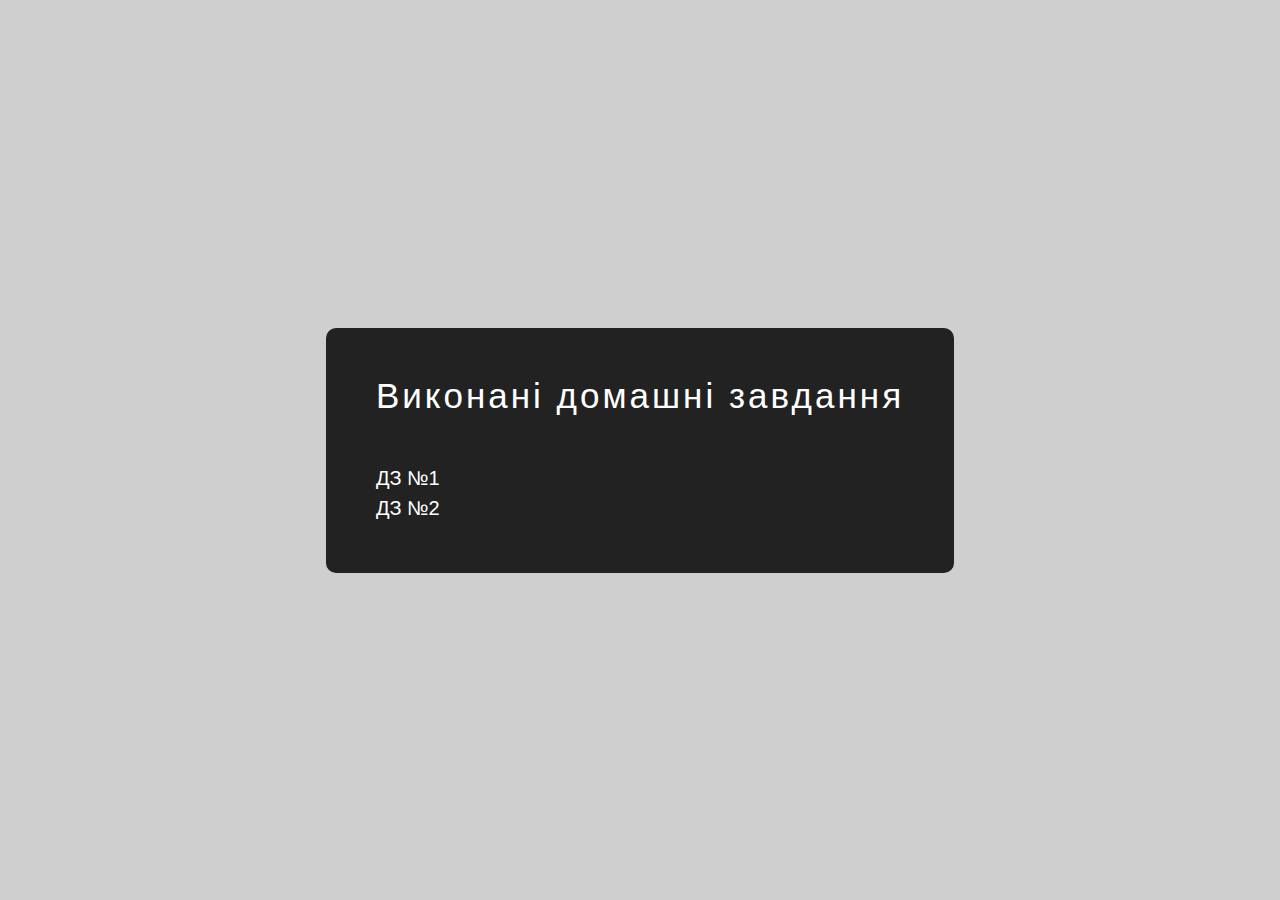
<file: index.html>
<!DOCTYPE html>
<html lang="en">

<head>
	<meta charset="UTF-8">
	<meta http-equiv="X-UA-Compatible" content="IE=edge">
	<meta name="viewport" content="width=device-width, initial-scale=1.0">
	<link rel="stylesheet" href="css/style.css">
	<title>JS_2023</title>
</head>

<body>
	<div class="wrapper">
		<header class="header"></header>

		<main class="page">
			<div class="page__container">
				<div class="page__body">
					<h1 class="page__title">Виконані домашні завдання</h1>
					<nav class="page__menu menu">
						<ul class="menu__list">
							<li class="menu__item">
								<a class="menu__link" href="Lesson-1/index.html">ДЗ №1</a>
							</li>
							<li class="menu__item">
								<a class="menu__link" href="Lesson-2/index.html">ДЗ №2</a>
							</li>


						</ul>
					</nav>

				</div>
			</div>
		</main>

		<footer class="footer"></footer>
	</div>



</body>

</html>
</file>
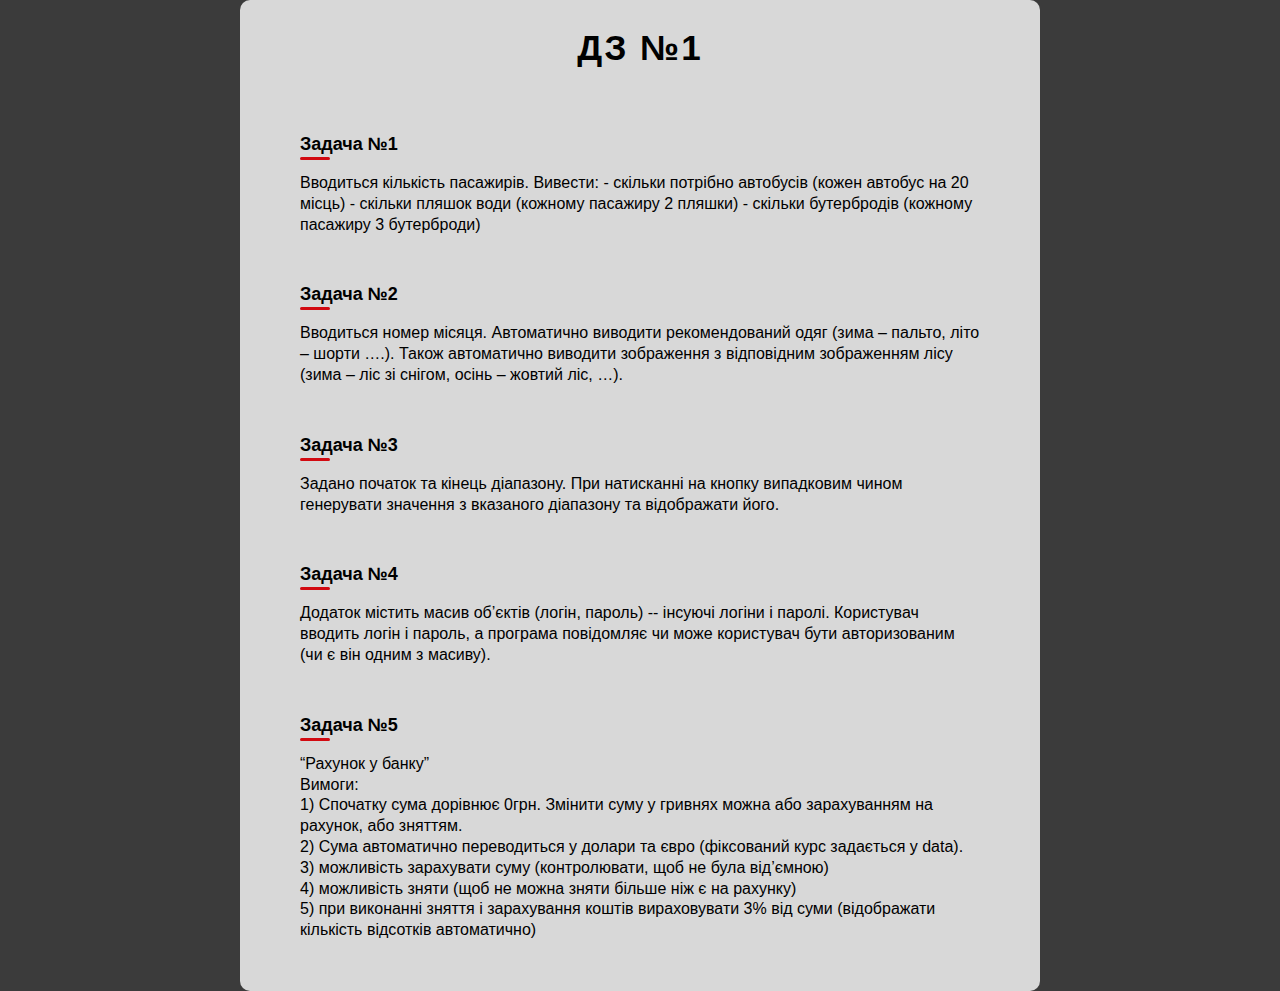
<file: Lesson-1/index.html>
<!DOCTYPE html>
<html lang="en">

<head>
	<meta charset="UTF-8">
	<meta http-equiv="X-UA-Compatible" content="IE=edge">
	<meta name="viewport" content="width=device-width, initial-scale=1.0">
	<link rel="stylesheet" href="css/style.css">
	<title>Homework_1</title>
</head>

<body>
	<div class="wrapper">
		<header class="header"></header>

		<main class="page">
			<div class="page__container">
				<div class="page__body">
					<h1 class="page__title">ДЗ №1</h1>
					<nav class="page__menu menu">
						<ul class="menu__list">

							<li class="menu__item">
								<a class="menu__link" href="tasks/task1.html">
									<h3 class="menu__title">
										Задача №1
									</h3>
									<p class="menu__text">
										Вводиться кількість пасажирів. Вивести:
										- скільки потрібно автобусів (кожен автобус на 20 місць)
										- скільки пляшок води (кожному пасажиру 2 пляшки)
										- скільки бутербродів (кожному пасажиру 3 бутерброди)
									</p>
								</a>
							</li>
							<li class="menu__item">
								<a class="menu__link" href="tasks/task2.html">
									<h3 class="menu__title">
										Задача №2
									</h3>
									<p class="menu__text">
										Вводиться номер місяця. Автоматично виводити рекомендований одяг (зима – пальто, літо – шорти
										….). Також автоматично
										виводити зображення з відповідним зображенням лісу (зима – ліс зі снігом, осінь – жовтий ліс,
										…).
									</p>
								</a>
							</li>
							<li class="menu__item">
								<a class="menu__link" href="tasks/task3.html">
									<h3 class="menu__title">
										Задача №3
									</h3>
	
									<p class="menu__text">
										Задано початок та кінець діапазону. При натисканні на кнопку випадковим чином генерувати
										значення з вказаного діапазону
										та відображати його.
									</p>
								</a>
							</li>
							<li class="menu__item">
								<a class="menu__link" href="tasks/task4.html">
									<h3 class="menu__title">
										Задача №4
									</h3>
	
									<p class="menu__text">
										Додаток містить масив об’єктів (логін, пароль) -- інсуючі логіни і паролі. Користувач вводить
										логін і пароль, а програма
										повідомляє чи може користувач бути авторизованим (чи є він одним з масиву).
									</p>
								</a>
							</li>
							<li class="menu__item">
								<a class="menu__link" href="tasks/task5.html">
									<h3 class="menu__title">
										Задача №5
									</h3>
	
									<p class="menu__text">
										“Рахунок у банку” <br>
										Вимоги: <br>
										1) Спочатку сума дорівнює 0грн. Змінити суму у гривнях можна або зарахуванням на рахунок, або
										зняттям. <br>
										2) Сума автоматично переводиться у долари та євро (фіксований курс задається у data). <br>
										3) можливість зарахувати суму (контролювати, щоб не була від’ємною) <br>
										4) можливість зняти (щоб не можна зняти більше ніж є на рахунку) <br>
										5) при виконанні зняття і зарахування коштів вираховувати 3% від суми (відображати кількість
										відсотків автоматично)
									</p>
								</a>
							</li>





						</ul>
					</nav>

				</div>
			</div>
		</main>

		<footer class="footer"></footer>
	</div>



</body>

</html>
</file>
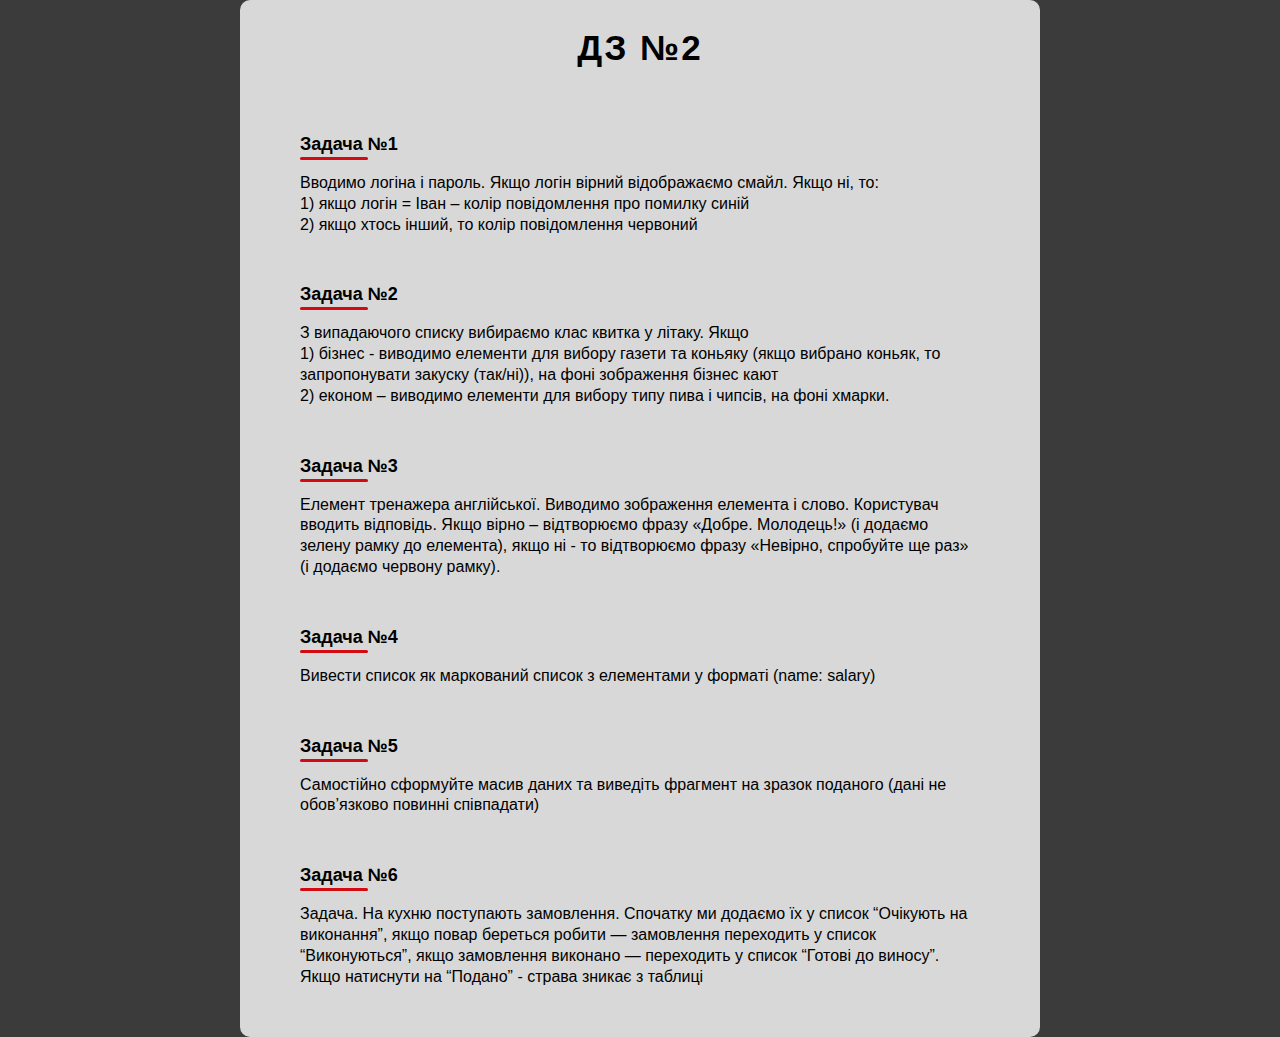
<file: Lesson-2/index.html>
<!DOCTYPE html>
<html lang="en">

<head>
	<meta charset="UTF-8">
	<meta http-equiv="X-UA-Compatible" content="IE=edge">
	<meta name="viewport" content="width=device-width, initial-scale=1.0">
	<link rel="stylesheet" href="css/style.css">
	<title>Homework_2</title>
</head>

<body>
	<div class="wrapper">
		<header class="header"></header>

		<main class="page">
			<div class="page__container">
				<div class="page__body">
					<h1 class="page__title">ДЗ №2</h1>
					<nav class="page__menu menu">
						<ul class="menu__list">

							<li class="menu__item">
								<a class="menu__link" href="tasks/task1.html">
									<h3 class="menu__title">
										Задача №1
									</h3>

									<p class="menu__text">
										Вводимо логіна і пароль. Якщо логін вірний відображаємо смайл. Якщо ні, то: <br>
										1) якщо логін = Іван – колір повідомлення про помилку синій <br>
										2) якщо хтось інший, то колір повідомлення червоний

									</p>
								</a>
							</li>
							<li class="menu__item">
								<a class="menu__link" href="tasks/task2.html">
									<h3 class="menu__title">
										Задача №2
									</h3>

									<p class="menu__text">
										З випадаючого списку вибираємо клас квитка у літаку. Якщо <br>
										1) бізнес - виводимо елементи для вибору газети та коньяку (якщо вибрано коньяк, то
										запропонувати закуску
										(так/ні)), на
										фоні зображення бізнес кают <br>
										2) економ – виводимо елементи для вибору типу пива і чипсів, на фоні хмарки.
									</p>
								</a>
							</li>
							<li class="menu__item">
								<a class="menu__link" href="tasks/task3.html">
									<h3 class="menu__title">
										Задача №3
									</h3>

									<p class="menu__text">
										Елемент тренажера англійської. Виводимо зображення елемента і слово. Користувач вводить
										відповідь. Якщо вірно –
										відтворюємо фразу «Добре. Молодець!» (і додаємо зелену рамку до елемента), якщо ні - то
										відтворюємо фразу
										«Невірно,
										спробуйте ще раз» (і додаємо червону рамку).
									</p>
								</a>

							</li>
							<li class="menu__item">
								<a class="menu__link" href="tasks/task4.html">
									<h3 class="menu__title">
										Задача №4
									</h3>

									<p class="menu__text">
										Вивести список як маркований список з елементами у форматі (name: salary)
									</p>
								</a>

							</li>
							<li class="menu__item">
								<a class="menu__link" href="tasks/task5.html">
									<h3 class="menu__title">
										Задача №5
									</h3>
									<p class="menu__text">
										Самостійно сформуйте масив даних та виведіть фрагмент на зразок поданого (дані не
										обов’язково повинні співпадати)
									</p>
								</a>

							</li>
							<li class="menu__item">
								<a class="menu__link" href="tasks/task6.html">
									<h3 class="menu__title">
										Задача №6
									</h3>
									<p class="menu__text">
										Задача. На кухню поступають замовлення. Спочатку ми додаємо їх у список “Очікують на
										виконання”, якщо повар
										береться
										робити — замовлення переходить у список “Виконуються”, якщо замовлення виконано —
										переходить у список “Готові до
										виносу”. Якщо натиснути на “Подано” - страва зникає з таблиці
									</p>
								</a>

							</li>





						</ul>
					</nav>

				</div>
			</div>
		</main>

		<footer class="footer"></footer>
	</div>



</body>

</html>
</file>
<file: css/style.css>
/* ------------------------------------------------ */
*,
*::before,
*::after {
	margin: 0;
	padding: 0;
	border: 0;
	box-sizing: border-box;
}
li {
	list-style: none;
}
a,
a:visited {
	text-decoration: none;
}
a:hover {
	text-decoration: none;
}
h1,
h2,
h3,
h4,
h5,
h6 {
	font-weight: inherit;
	font-size: inherit;
}
img {
	vertical-align: top;
}
html,
body {
	height: 100%;
}
html {
	font-size: 16px;
}

/* ------------------------------------------------ */

body {
	font-family: "Arial", sans-serif;
	line-height: 1;
	background-color: #cfcfcf;
	font-size: 16px;
	font-weight: 400;
}

.lock {
	overflow: hidden;
}

.wrapper {
	min-height: 100%;
	overflow: clip;
	position: relative;
	display: flex;
	flex-direction: column;
}

.page {
	flex: 1 1 auto;
}

/* -----CONTAINER-------------------------- */

[class*="__container"] {
	max-width: 1200px;
	margin: 0 auto;
	padding: 0 15px;
}

/* ------------------------------------------------ */

.page {
}
.page__container {
	display: flex;
	justify-content: center;
	align-items: center;
	flex-direction: column;
	min-height: 100vh;
}
.page__body {
	max-width: 800px;
	padding: 50px;
	background-color: rgb(34, 34, 34);
	border-radius: 10px;
}
.page__title {
	color: #fff;
	font-size: 35px;
	margin-bottom: 50px;
	letter-spacing: 3px;
}
.page__menu {
}
.menu {
}
.menu__list {
}
.menu__item {
}
.menu__link {
	color: #fff;
	font-size: 20px;
	line-height: 150%;
	transition: color 0.3s ease 0s;
}
.menu__link:hover {
	color: #d20a11;
}
</file>
<file: Lesson-1/css/style.css>
/* ------------------------------------------------ */
*,
*::before,
*::after {
	margin: 0;
	padding: 0;
	border: 0;
	box-sizing: border-box;
}
li {
	list-style: none;
}
a,
a:visited {
	text-decoration: none;
}
a:hover {
	text-decoration: none;
}
h1,
h2,
h3,
h4,
h5,
h6 {
	font-weight: inherit;
	font-size: inherit;
}
img {
	vertical-align: top;
}
html,
body {
	height: 100%;
}
html {
	font-size: 16px;
}

/* ------------------------------------------------ */

body {
	font-family: "Arial", sans-serif;
	line-height: 1;
	background-color: #3b3b3b;
	font-size: 16px;
	font-weight: 400;
}

.lock {
	overflow: hidden;
}

.wrapper {
	min-height: 100%;
	overflow: clip;
	position: relative;
	display: flex;
	flex-direction: column;
}

.page {
	flex: 1 1 auto;
}

/* -----CONTAINER-------------------------- */

[class*="__container"] {
	max-width: 1200px;
	margin: 0 auto;
	padding: 0 15px;
}

/* ------------------------------------------------ */

.page {
}
.page__container {
	display: flex;
	justify-content: center;
	align-items: center;
	flex-direction: column;
	min-height: 100vh;
	overflow: auto;
}
.page__body {
	max-width: 800px;
	background-color: #d8d8d8;
	padding: 30px;
	border-radius: 10px;
}
.page__title {
	font-size: 35px;
	font-weight: 700;
	letter-spacing: 2px;
	margin-bottom: 50px;
	text-align: center;
}
.page__menu {
}
.menu {
}
.menu__list {
	display: flex;
	flex-direction: column;
	row-gap: 10px;
}
.menu__item {
	padding: 20px 30px;
	transition: all 0.3s ease 0s;
	border-radius: 10px;
}
.menu__title {
	font-size: 18px;
	margin-bottom: 20px;
	font-weight: 700;
	position: relative;
}

.menu__title::before {
	content: "";
	position: absolute;
	bottom: -7px;
	left: 0;
	height: 3px;
	width: 30px;
	background-color: #d20a11;
	border-radius: 5px;
}

.menu__link {
	color: #000;
	transition: all 0.3s ease 0s;	
}

.menu__text {
	line-height: 130%;
}

.menu__item:hover {
	color: #fff;
	background-color: #000;
	transform: scale(1.03);
}
.menu__item:hover .menu__link {
	color: #fff;
}
</file>
<file: Lesson-2/css/style.css>
/* ------------------------------------------------ */
*,
*::before,
*::after {
	margin: 0;
	padding: 0;
	border: 0;
	box-sizing: border-box;
}
li {
	list-style: none;
}
a,
a:visited {
	text-decoration: none;
}
a:hover {
	text-decoration: none;
}
h1,
h2,
h3,
h4,
h5,
h6 {
	font-weight: inherit;
	font-size: inherit;
}
img {
	vertical-align: top;
}
html,
body {
	height: 100%;
}
html {
	font-size: 16px;
}

/* ------------------------------------------------ */

body {
	font-family: "Arial", sans-serif;
	line-height: 1;
	background-color: #3b3b3b;
	font-size: 16px;
	font-weight: 400;
}

.lock {
	overflow: hidden;
}

.wrapper {
	min-height: 100%;
	overflow: clip;
	position: relative;
	display: flex;
	flex-direction: column;
}

.page {
	flex: 1 1 auto;
}

/* -----CONTAINER-------------------------- */

[class*="__container"] {
	max-width: 1200px;
	margin: 0 auto;
	padding: 0 15px;
}

/* ------------------------------------------------ */

.page {
}
.page__container {
	display: flex;
	justify-content: center;
	align-items: center;
	flex-direction: column;
	min-height: 100vh;
	overflow: auto;
}
.page__body {
	max-width: 800px;
	background-color: #d8d8d8;
	padding: 30px;
	border-radius: 10px;
}
.page__title {
	font-size: 35px;
	font-weight: 700;
	letter-spacing: 2px;
	margin-bottom: 50px;
	text-align: center;
}
.page__menu {
}
.menu {
}
.menu__list {
	display: flex;
	flex-direction: column;
	row-gap: 10px;
}
.menu__item {
	padding: 20px 30px;
	transition: all 0.3s ease 0s;
	border-radius: 10px;
}
.menu__title {
	font-size: 18px;
	margin-bottom: 20px;
	font-weight: 700;
	position: relative;
}
.menu__title::before {
	content: "";
	position: absolute;
	bottom: -7px;
	left: 0;
	height: 3px;
	width: 10%;
	background-color: #d20a11;
	border-radius: 5px;
}

.menu__link {
	color: #000;
	transition: all 0.3s ease 0s;
}

.menu__text {
	line-height: 130%;
}

.menu__item:hover {
	color: #fff;
	background-color: #000;
	transform: scale(1.03);
}
.menu__item:hover .menu__link {
	color: #fff;
}
</file>
